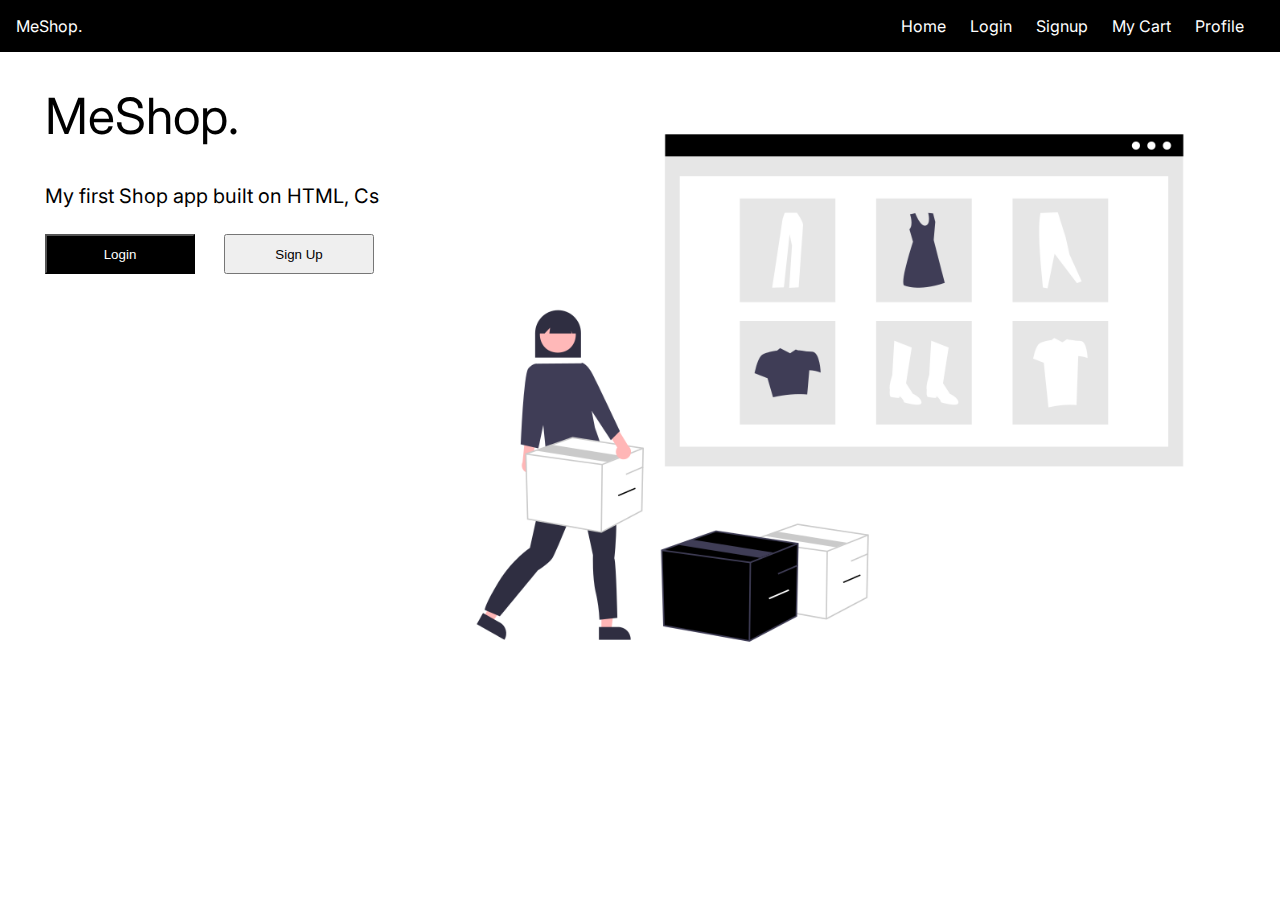
<file: index.html>
<!DOCTYPE html>
<html lang="en">
  <head>
    <meta charset="UTF-8" />
    <meta name="viewport" content="width=device-width, initial-scale=1.0" />
    <title>E-commerce Website -MeShop</title>
    <link rel="stylesheet" href="style.css" />
    <link rel="icon" type="image/x-icon" href="/favicon.png">
  </head>
  <body>
    <div class="container">
      <div class="navbar">
        <div class="logo">
          <a href="index.html">MeShop.</a>
        </div>

        <nav>
          <ul>
            <li><a href="./index.html">Home</a></li>
            <li><a href="./login/index.html">Login</a></li>
            <li><a href="./signup/index.html">Signup</a></li>
            <li><a href="./cart/index.html">My Cart</a></li>
            <li><a href="./profile/index.html">Profile</a></li>
          </ul>
        </nav>
      </div>

      <div class="row">
        <div class="col-1">
          <h1 id="h1">MeShop.</h1><br>
          <p id="para">My first Shop app built on HTML, Css & JS</p><br>

          <button id="login-btn">Login</button>

          <button id="signup-btn">Sign Up</button>
        </div>
        <div class="col-2">
            <img src="landingPagePic.png" alt="landingPagePic">
        </div>
      </div>
    </div>
    <script src="./script.js"></script>
  </body>
</html>
</file>
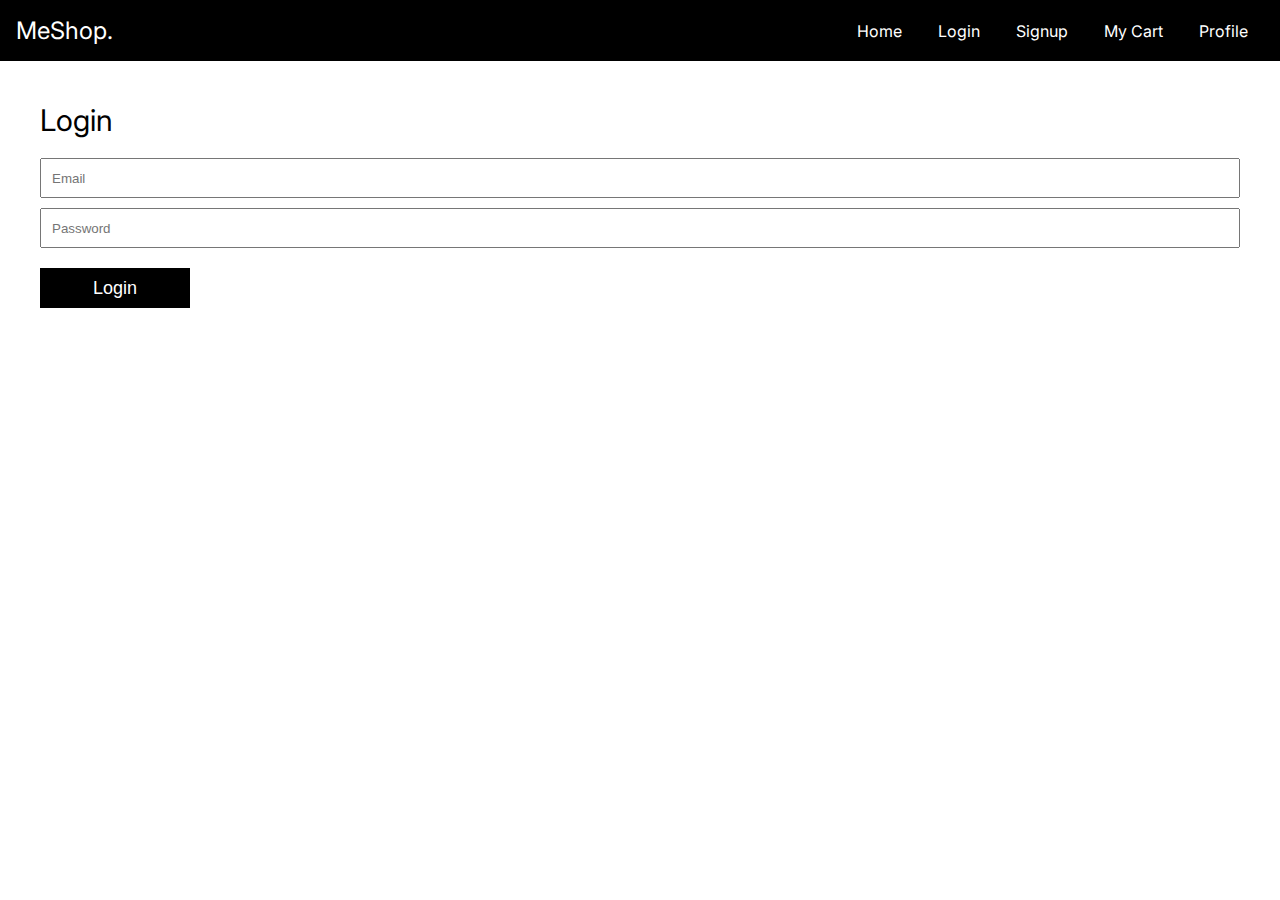
<file: shop/index.html>
<!DOCTYPE html>
<html lang="en">
  <head>
    <meta charset="UTF-8" />
    <meta http-equiv="X-UA-Compatible" content="IE=edge" />
    <meta name="viewport" content="width=device-width, initial-scale=1.0" />
    <title>MeShop.</title>
    <link rel="icon" type="image/x-icon" href="./shop.png">
    <link rel="stylesheet" href="style.css" />
  </head>
  <body>
    <nav>
      <div class="brand">
        <a href="../index.html">MeShop.</a>
      </div>
      <div class="nav-items">
        <a href="../index.html">Home</a>
        <a href="../login/index.html">Login</a>
        <a href="../signup/index.html">Signup</a>
        <a href="../shop/index.html">Shop</a>
        <a href="../cart/index.html">My Cart</a>
        <a href="../profile/index.html">Profile</a>
      </div>
    </nav>

    <main>
      <aside>
        <section>
          <title>Colors</title>
          <ul>
            <li>
              <input id="red" type="checkbox" name="color" />
              <label for="red">Red</label>
            </li>
            <li>
              <input id="blue" type="checkbox" name="color" />
              <label for="blue">Blue</label>
            </li>
            <li>
              <input id="green" type="checkbox" name="color" />
              <label for="green">Green</label>
            </li>
            <li>
              <input id="black" type="checkbox" name="color" />
              <label for="black">Black</label>
            </li>
            <li>
              <input id="white" type="checkbox" name="color" />
              <label for="white">White</label>
            </li>
          </ul>
        </section>
        <section>
          <title>Sizes</title>
          <ul>
            <li>
              <input id="s" type="checkbox" name="color" />
              <label for="s">S</label>
            </li>
            <li>
              <input id="m" type="checkbox" name="color" />
              <label for="m">M</label>
            </li>
            <li>
              <input id="l" type="checkbox" name="color" />
              <label for="l">L</label>
            </li>
            <li>
              <input id="xl" type="checkbox" name="color" />
              <label for="xl">XL</label>
            </li>
          </ul>
        </section>
        <section>
          <title>Rating</title>
          <input type="range" id="range" min="0" max="5" value="0" list="values"/>
          <datalist id="values">
            <option value="0" label="0"></option>
            <option value="1"></option>
            <option value="2"></option>
            <option value="3"></option>
            <option value="4"></option>
            <option value="5" label="5"></option>
          </datalist>
        </section>
        <section>
          <title>Price Range</title>
          <ul>
            <li>
              <input id="0-25" type="checkbox" name="prange" value="0-25" />
              <label for="0-25">$0 to $25</label>
            </li>
            <li>
              <input id="25-50" type="checkbox" name="prange" value="25-50" />
              <label for="25-50">$25 to $50</label>
            </li>
            <li>
              <input id="50-100" type="checkbox" name="prange" value="50-100"/>
              <label for="50-100">$50 to $100</label>
            </li>
            <li>
              <input id="100on" type="checkbox" name="prange" value="100+"/>
              <label for="100on">$100 onwards</label>
            </li>
          </ul>
        </section>
      </aside>
      <main-content>
        <input id="search" type="text" placeholder="Search" />
        <div class="filters">
          <div id="all" class="filter active">All</div>
          <div id="men" class="filter">Mens</div>
          <div id="women" class="filter">Womens</div>
          <div id="jewellery" class="filter">Jewellery</div>
          <div id="electronics" class="filter">Electronics</div>
        </div>
        <section>
          <div class="items">
            <!-- <div class="item">
              <img src="tshirt.png" alt="Item" />
              <div class="info">
                <div style="margin-bottom: 10px;">Title</div>
                <div class="row">
                  <div class="price">$100</div>
                  <div class="sized">S,M,L</div>
                </div>
                <div class="colors">
                  Colors:
                  <div class="row">
                    <div class="circle" style="background-color: #000"></div>
                    <div class="circle" style="background-color: #4938af"></div>
                    <div class="circle" style="background-color: #203d3e"></div>
                  </div>
                </div>
                <div class="row">Rating:</div>
              </div>
              <button id="addBtn">Add to Cart</button>
            </div> -->
          </div>
        </section>
      </main-content>
    </main>
    <script src="./script.js"></script>
  </body>
</html>
</file>
<file: style.css>
/* font family/style */

@import url('https://fonts.googleapis.com/css2?family=Inter:wght@200;400;500;700&display=swap');


  * {
    padding: 0;
    margin: 0;
    box-sizing: border-box;
  }

  body{
    font-family: 'Inter', sans-serif;
  }

  .navbar{
    background-color: #000;
    color: white;
    display: flex;
    align-items: center;
    position: sticky;
    z-index: 100;
    border-bottom: 1px solid white;
    padding: 1rem;
    font-size: 1rem;
  }
  
  nav{
    flex: 1;
    text-align: right;
  }
  nav ul{
    display: inline-block;
    list-style-type: none;
    /* font-size: 400; */
  }

  nav ul li{
    display: inline-block;
    margin-right: 20px;
  }

  a{
    text-decoration: none;
    color:white;
  }

.container{
   margin: auto;
}

#h1{
  font-family: Inter;
  font-size: 50px;
  font-weight: 400;
  line-height: 97px;
  letter-spacing: 0em;
  width: 250px;
  height: 90px;
  margin-top: 15px;
  margin-left: 45px;
}

#para{
  margin-left: 45px;
  font-weight: 400;
  font-size:20px;
  Line-height:36px;
}

#login-btn{
  margin-left: 45px;
  background-color: black;
  color: white;
  width: 150px;
  height:40px;
  top:334px;
  left:67px;

}

#signup-btn{
  width: 150px;
  height: 40px;
  top: 334px;
  left: 305px;
  margin-left: 25px;
}

img{
  position: absolute;
  Width:900px;
  Position:absolute;
  Right:0;
  Top:70px;
}
</file>
<file: shop/style.css>
@import url("https://fonts.googleapis.com/css2?family=Inter:wght@100;200;300;400;500;600;700;800;900&display=swap");

* {
  padding: 0;
  margin: 0;
  box-sizing: border-box;
}

body {
  font-family: "Inter", sans-serif;
  overflow-x: hidden;
}

a {
  color: white;
  text-decoration: none;
}

ul {
  list-style: none;
}

input[type="range"] {
  width: 100%;
  height: 2px;
  margin: 1rem auto;
}

datalist {
  display: flex;
  justify-content: space-between;
  color: white;
  width: 100%;
}

nav {
  display: flex;
  justify-content: space-between;
  align-items: center;
  color: white;
  position: sticky;
  z-index: 100;
  top: 0;

  background-color: black;
  border-bottom: 1px solid white;
  padding: 1rem;
  font-size: 1rem;
}

nav .brand {
  font-size: 1.5rem;
  font-weight: 400;
}

nav .nav-items a {
  margin: 0 1rem;
}

main {
  display: flex;
}

main aside {
  flex: 0.2;
  background-color: black;
  color: white;
  height: 100vh;
  position: fixed;
  padding-top: 1rem;
  width: 11rem;
  padding-bottom: 80px;
  overflow-y:scroll;
}

main main-content {
  display: block;
  width: 100%;
  margin-left: 11rem;
}

aside section {
  padding: 1rem;
  border-bottom: 1px solid white;
  
}

aside section:last-child {
  border-bottom: none;
}

aside section title {
  display: block;
  font-size: 1.5rem;
  margin-bottom: 1rem;
}

aside section li {
  margin-bottom: 0.75rem;
}

aside section label {
  cursor: pointer;
  margin-left: 0.25rem;
}

main-content {
  padding: 1rem;
  position: relative;
}

main-content input {
  padding: 1rem;
  width: 100%;
  position: relative;
  font-size: 1rem;
}

main-content .filters {
  display: flex;
  flex-flow: row wrap;
  margin-top: 1rem;
  gap: 1rem;
}

main-content .filter {
  flex: 1;
  text-align: center;
  padding: 0.5rem 1rem;
  border: 1px solid black;
  cursor: pointer;
}

main-content .active {
  background-color: black;
  color: white;
}

main-content section {
  margin-top: 1.2rem;
}

main-content section title {
  display: block;
  font-size: 1.5rem;
}

main-content .items {
  display: flex;
  flex-flow: row wrap;
  justify-content: space-evenly;
  padding: 1rem 0;
  gap: 1rem;
}

main-content .items .item {
  border: 1px solid black;
  width: 230px;
  display: flex;
  flex-direction: column;
  justify-content: space-between;

}

main-content .items .item img {
  padding: 10px;
  max-width: 100%;
  height: 250px;
}

main-content .items .item .row {
  display: flex;
  justify-content: space-between;
}

main-content .items .item .info {
  padding: 1rem;
}

main-content .items .item button {
  width: 100%;
  border-radius: none;
  border: none;
  padding: 1rem;
  font-size: 1rem;
  color: white;
  background-color: black;
  cursor: pointer;
}

main-content .items .item .colors {
  display: flex;
  margin: 1rem 0;
}

main-content .items .item .circle {
  width: 20px;
  height: 20px;
  border-radius: 100%;
  margin: 0 5px;
}
</file>
